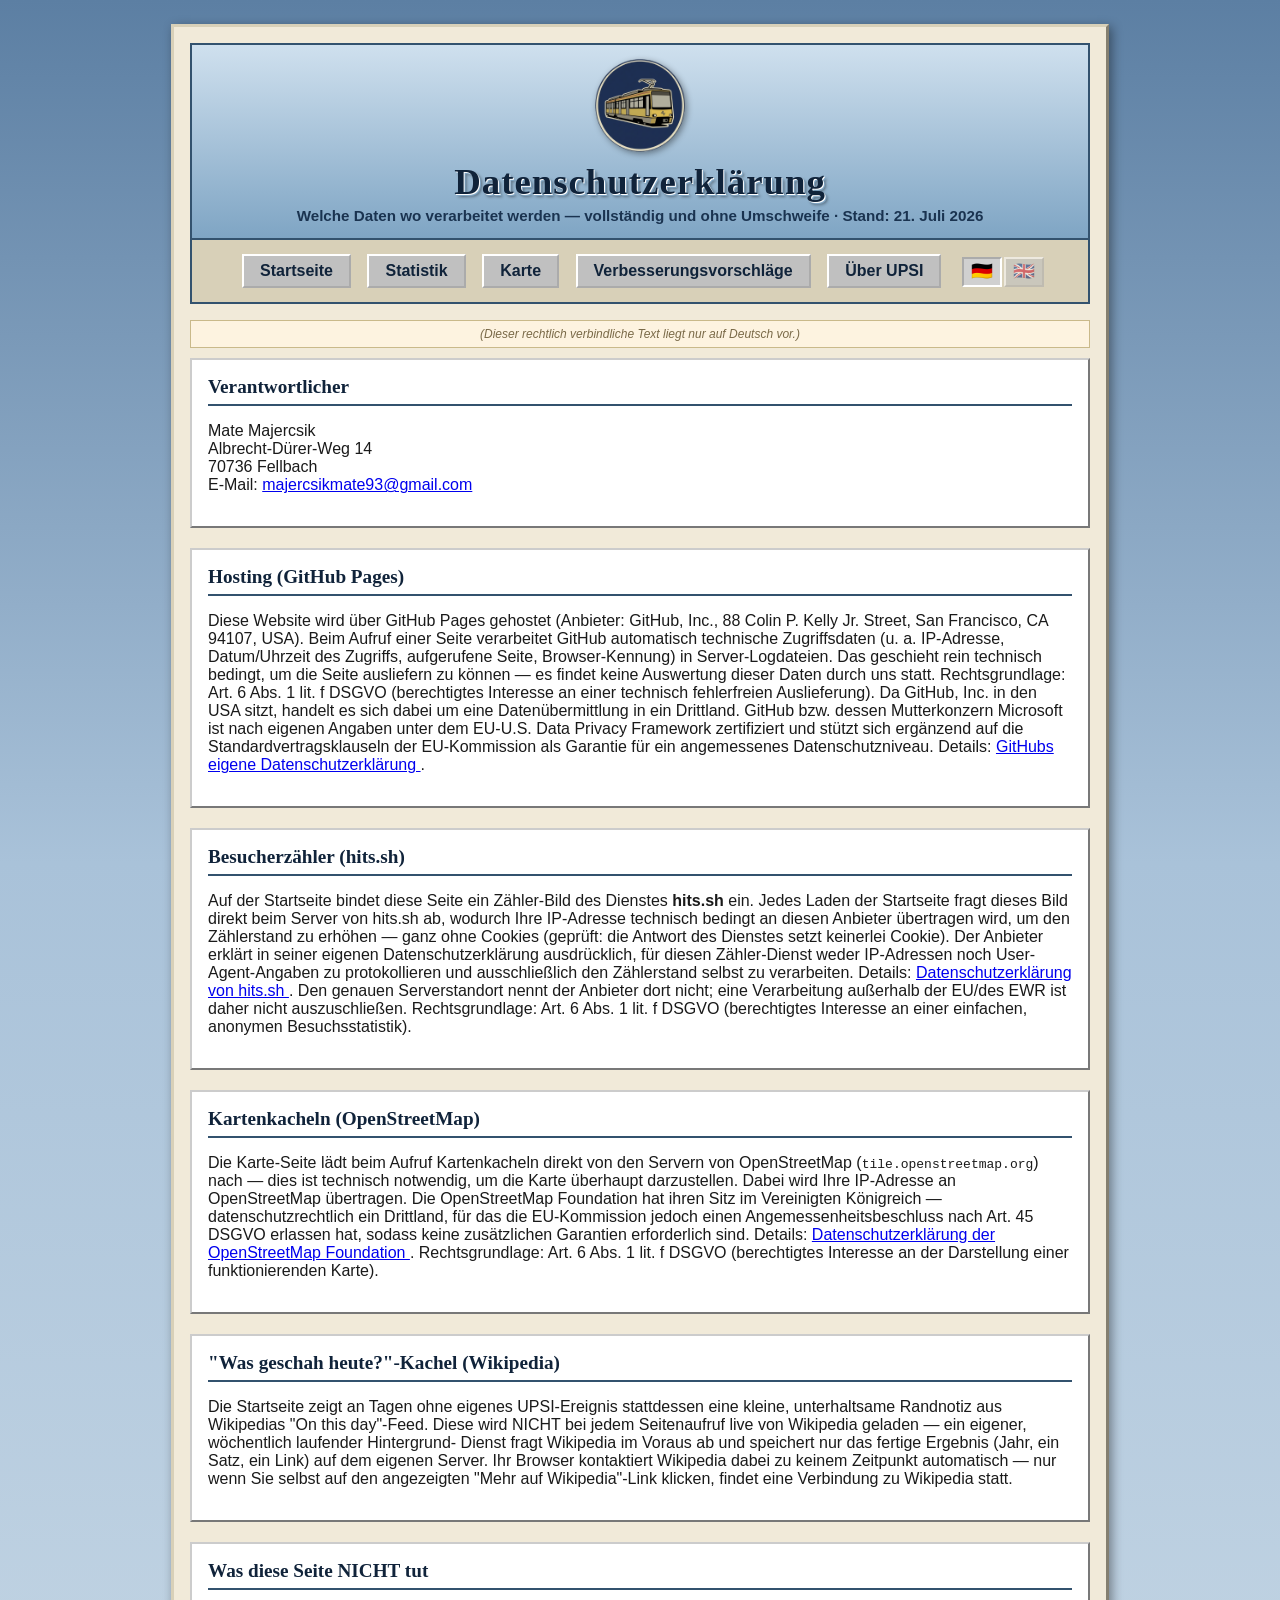
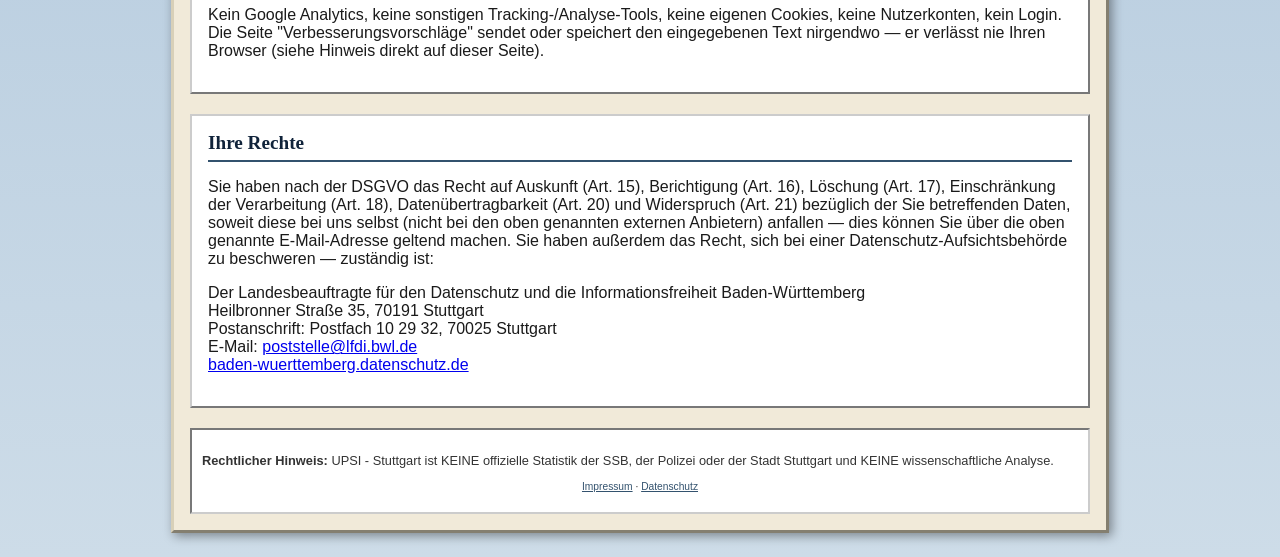
<file: datenschutz.html>
<!doctype html>
<html lang="de">
<head>
<meta charset="utf-8">
<meta name="viewport" content="width=device-width, initial-scale=1">
<title>Datenschutzerklärung - UPSI - Stuttgart</title>
<link rel="stylesheet" href="style.css">
<link rel="icon" type="image/png" href="favicon.png">
</head>
<body>
<div class="page">
  <header class="banner">
    <img class="site-logo" src="images/logo.png" alt="UPSI - Stuttgart Logo: Stadtbahn-Wagen in einem Rundabzeichen" width="140" height="145">
    <h1>Datenschutzerklärung</h1>
    <p class="subtitle" data-i18n="datenschutz.subtitle">Welche Daten wo verarbeitet werden — vollständig und ohne Umschweife · Stand: 21. Juli 2026</p>
  </header>

  <nav class="menu">
    <a href="index.html" data-i18n="nav.home">Startseite</a>
    <a href="statistik.html" data-i18n="nav.stats">Statistik</a>
    <a href="karte.html" data-i18n="nav.map">Karte</a>
    <a href="vorschlaege.html" data-i18n="nav.suggestions">Verbesserungsvorschläge</a>
    <a href="index.html#ueber" data-i18n="nav.about">Über UPSI</a>
    <span class="lang-toggle">
      <button type="button" class="lang-toggle-btn" data-lang="de" aria-label="Deutsch">🇩🇪</button>
      <button type="button" class="lang-toggle-btn" data-lang="en" aria-label="English">🇬🇧</button>
    </span>
  </nav>

  <main>
    <p class="hero-note" data-i18n="legal.germanOnlyNote">(Dieser rechtlich verbindliche Text liegt nur auf Deutsch vor.)</p>
    <section class="stat-card">
      <h2 class="stat-card-title">Verantwortlicher</h2>
      <p>
        Mate Majercsik<br>
        Albrecht-Dürer-Weg 14<br>
        70736 Fellbach<br>
        E-Mail: <a href="mailto:majercsikmate93@gmail.com">majercsikmate93@gmail.com</a>
      </p>
    </section>

    <section class="stat-card">
      <h2 class="stat-card-title">Hosting (GitHub Pages)</h2>
      <p>
        Diese Website wird über GitHub Pages gehostet (Anbieter: GitHub, Inc.,
        88 Colin P. Kelly Jr. Street, San Francisco, CA 94107, USA). Beim
        Aufruf einer Seite verarbeitet GitHub automatisch technische
        Zugriffsdaten (u. a. IP-Adresse, Datum/Uhrzeit des Zugriffs,
        aufgerufene Seite, Browser-Kennung) in Server-Logdateien. Das
        geschieht rein technisch bedingt, um die Seite ausliefern zu können
        — es findet keine Auswertung dieser Daten durch uns statt.
        Rechtsgrundlage: Art. 6 Abs. 1 lit. f DSGVO (berechtigtes Interesse
        an einer technisch fehlerfreien Auslieferung). Da GitHub, Inc. in
        den USA sitzt, handelt es sich dabei um eine Datenübermittlung in
        ein Drittland. GitHub bzw. dessen Mutterkonzern Microsoft ist nach
        eigenen Angaben unter dem EU-U.S. Data Privacy Framework
        zertifiziert und stützt sich ergänzend auf die
        Standardvertragsklauseln der EU-Kommission als Garantie für ein
        angemessenes Datenschutzniveau. Details:
        <a href="https://docs.github.com/de/site-policy/privacy-policies/github-general-privacy-statement" target="_blank" rel="noopener">
          GitHubs eigene Datenschutzerklärung
        </a>.
      </p>
    </section>

    <section class="stat-card">
      <h2 class="stat-card-title">Besucherzähler (hits.sh)</h2>
      <p>
        Auf der Startseite bindet diese Seite ein Zähler-Bild des Dienstes
        <strong>hits.sh</strong> ein. Jedes Laden der Startseite fragt dieses
        Bild direkt beim Server von hits.sh ab, wodurch Ihre IP-Adresse
        technisch bedingt an diesen Anbieter übertragen wird, um den
        Zählerstand zu erhöhen — ganz ohne Cookies (geprüft: die Antwort des
        Dienstes setzt keinerlei Cookie). Der Anbieter erklärt in seiner
        eigenen Datenschutzerklärung ausdrücklich, für diesen Zähler-Dienst
        weder IP-Adressen noch User-Agent-Angaben zu protokollieren und
        ausschließlich den Zählerstand selbst zu verarbeiten. Details:
        <a href="https://hits.sh/privacy/" target="_blank" rel="noopener">
          Datenschutzerklärung von hits.sh
        </a>. Den genauen Serverstandort nennt der Anbieter dort nicht;
        eine Verarbeitung außerhalb der EU/des EWR ist daher nicht
        auszuschließen. Rechtsgrundlage: Art. 6 Abs. 1 lit. f DSGVO
        (berechtigtes Interesse an einer einfachen, anonymen
        Besuchsstatistik).
      </p>
    </section>

    <section class="stat-card">
      <h2 class="stat-card-title">Kartenkacheln (OpenStreetMap)</h2>
      <p>
        Die Karte-Seite lädt beim Aufruf Kartenkacheln direkt von den
        Servern von OpenStreetMap (<code>tile.openstreetmap.org</code>)
        nach — dies ist technisch notwendig, um die Karte überhaupt
        darzustellen. Dabei wird Ihre IP-Adresse an OpenStreetMap
        übertragen. Die OpenStreetMap Foundation hat ihren Sitz im
        Vereinigten Königreich — datenschutzrechtlich ein Drittland, für das
        die EU-Kommission jedoch einen Angemessenheitsbeschluss nach Art. 45
        DSGVO erlassen hat, sodass keine zusätzlichen Garantien erforderlich
        sind. Details:
        <a href="https://osmfoundation.org/wiki/Privacy_Policy" target="_blank" rel="noopener">
          Datenschutzerklärung der OpenStreetMap Foundation
        </a>. Rechtsgrundlage: Art. 6 Abs. 1 lit. f DSGVO (berechtigtes
        Interesse an der Darstellung einer funktionierenden Karte).
      </p>
    </section>

    <section class="stat-card">
      <h2 class="stat-card-title">"Was geschah heute?"-Kachel (Wikipedia)</h2>
      <p>
        Die Startseite zeigt an Tagen ohne eigenes UPSI-Ereignis stattdessen
        eine kleine, unterhaltsame Randnotiz aus Wikipedias "On this
        day"-Feed. Diese wird NICHT bei jedem Seitenaufruf live von
        Wikipedia geladen — ein eigener, wöchentlich laufender Hintergrund-
        Dienst fragt Wikipedia im Voraus ab und speichert nur das fertige
        Ergebnis (Jahr, ein Satz, ein Link) auf dem eigenen Server. Ihr
        Browser kontaktiert Wikipedia dabei zu keinem Zeitpunkt automatisch —
        nur wenn Sie selbst auf den angezeigten "Mehr auf Wikipedia"-Link
        klicken, findet eine Verbindung zu Wikipedia statt.
      </p>
    </section>

    <section class="stat-card">
      <h2 class="stat-card-title">Was diese Seite NICHT tut</h2>
      <p>
        Kein Google Analytics, keine sonstigen Tracking-/Analyse-Tools,
        keine eigenen Cookies, keine Nutzerkonten, kein Login. Die Seite
        "Verbesserungsvorschläge" sendet oder speichert den eingegebenen
        Text nirgendwo — er verlässt nie Ihren Browser (siehe Hinweis direkt
        auf dieser Seite).
      </p>
    </section>

    <section class="stat-card">
      <h2 class="stat-card-title">Ihre Rechte</h2>
      <p>
        Sie haben nach der DSGVO das Recht auf Auskunft (Art. 15), Berichtigung
        (Art. 16), Löschung (Art. 17), Einschränkung der Verarbeitung
        (Art. 18), Datenübertragbarkeit (Art. 20) und Widerspruch (Art. 21)
        bezüglich der Sie betreffenden Daten, soweit diese bei uns selbst
        (nicht bei den oben genannten externen Anbietern) anfallen — dies
        können Sie über die oben genannte E-Mail-Adresse geltend machen. Sie
        haben außerdem das Recht, sich bei einer Datenschutz-Aufsichtsbehörde
        zu beschweren — zuständig ist:
      </p>
      <p>
        Der Landesbeauftragte für den Datenschutz und die Informationsfreiheit
        Baden-Württemberg<br>
        Heilbronner Straße 35, 70191 Stuttgart<br>
        Postanschrift: Postfach 10 29 32, 70025 Stuttgart<br>
        E-Mail: <a href="mailto:poststelle@lfdi.bwl.de">poststelle@lfdi.bwl.de</a><br>
        <a href="https://www.baden-wuerttemberg.datenschutz.de/" target="_blank" rel="noopener">
          baden-wuerttemberg.datenschutz.de
        </a>
      </p>
    </section>
  </main>

  <footer class="legal">
    <p data-i18n="footer.legalNoticeShort" data-i18n-html>
      <strong>Rechtlicher Hinweis:</strong> UPSI - Stuttgart ist KEINE
      offizielle Statistik der SSB, der Polizei oder der Stadt Stuttgart und
      KEINE wissenschaftliche Analyse.
    </p>
    <p class="footer-links"><a href="impressum.html" data-i18n="footer.impressum">Impressum</a> · <a href="datenschutz.html" data-i18n="footer.datenschutz">Datenschutz</a></p>
  </footer>
</div>
<script src="strings.js"></script>
</body>
</html>
</file>
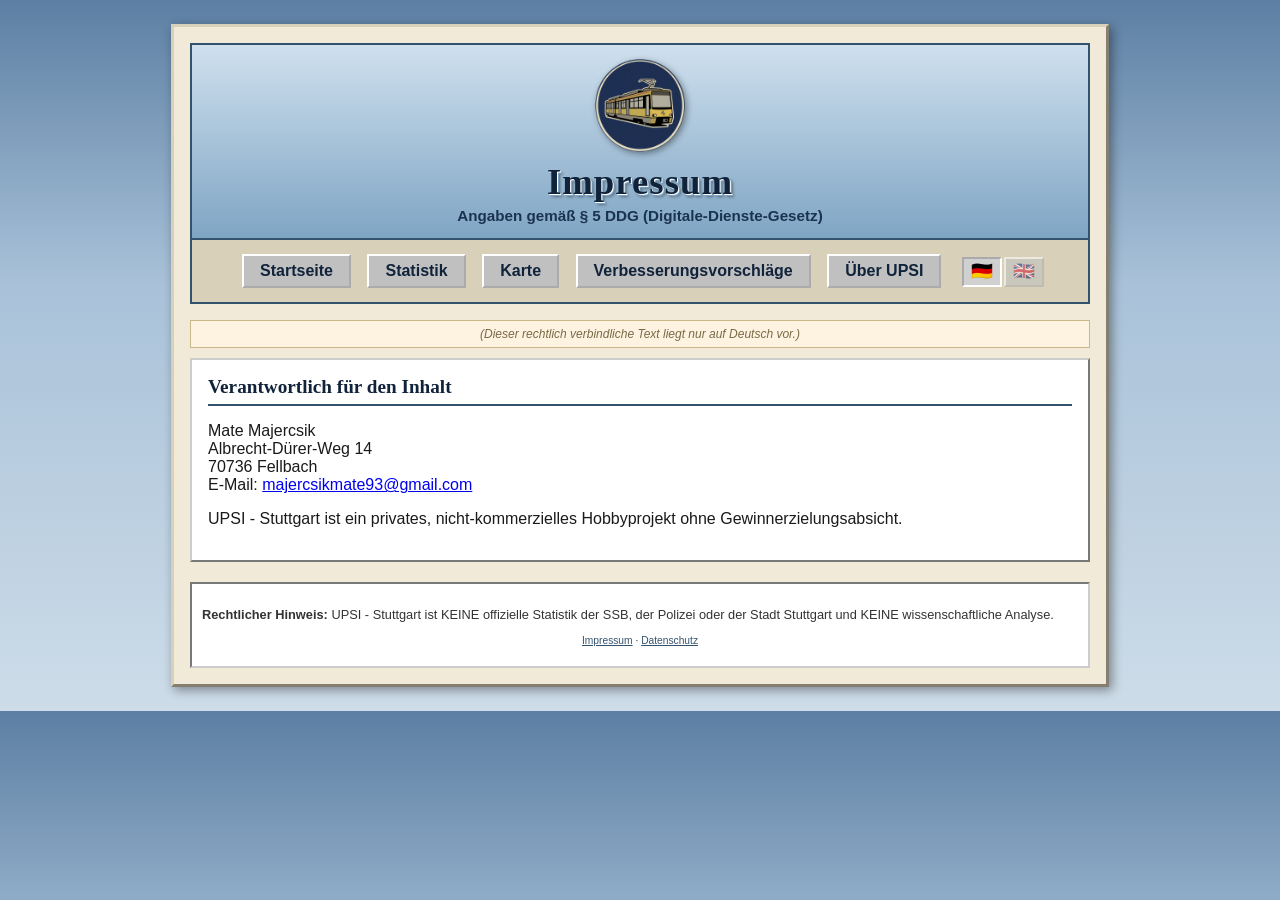
<file: impressum.html>
<!doctype html>
<html lang="de">
<head>
<meta charset="utf-8">
<meta name="viewport" content="width=device-width, initial-scale=1">
<title>Impressum - UPSI - Stuttgart</title>
<link rel="stylesheet" href="style.css">
<link rel="icon" type="image/png" href="favicon.png">
</head>
<body>
<div class="page">
  <header class="banner">
    <img class="site-logo" src="images/logo.png" alt="UPSI - Stuttgart Logo: Stadtbahn-Wagen in einem Rundabzeichen" width="140" height="145">
    <h1>Impressum</h1>
    <p class="subtitle" data-i18n="impressum.subtitle">Angaben gemäß § 5 DDG (Digitale-Dienste-Gesetz)</p>
  </header>

  <nav class="menu">
    <a href="index.html" data-i18n="nav.home">Startseite</a>
    <a href="statistik.html" data-i18n="nav.stats">Statistik</a>
    <a href="karte.html" data-i18n="nav.map">Karte</a>
    <a href="vorschlaege.html" data-i18n="nav.suggestions">Verbesserungsvorschläge</a>
    <a href="index.html#ueber" data-i18n="nav.about">Über UPSI</a>
    <span class="lang-toggle">
      <button type="button" class="lang-toggle-btn" data-lang="de" aria-label="Deutsch">🇩🇪</button>
      <button type="button" class="lang-toggle-btn" data-lang="en" aria-label="English">🇬🇧</button>
    </span>
  </nav>

  <main>
    <p class="hero-note" data-i18n="legal.germanOnlyNote">(Dieser rechtlich verbindliche Text liegt nur auf Deutsch vor.)</p>
    <section class="stat-card">
      <h2 class="stat-card-title">Verantwortlich für den Inhalt</h2>
      <p>
        Mate Majercsik<br>
        Albrecht-Dürer-Weg 14<br>
        70736 Fellbach<br>
        E-Mail: <a href="mailto:majercsikmate93@gmail.com">majercsikmate93@gmail.com</a>
      </p>
      <p>
        UPSI - Stuttgart ist ein privates, nicht-kommerzielles Hobbyprojekt
        ohne Gewinnerzielungsabsicht.
      </p>
    </section>
  </main>

  <footer class="legal">
    <p data-i18n="footer.legalNoticeShort" data-i18n-html>
      <strong>Rechtlicher Hinweis:</strong> UPSI - Stuttgart ist KEINE
      offizielle Statistik der SSB, der Polizei oder der Stadt Stuttgart und
      KEINE wissenschaftliche Analyse.
    </p>
    <p class="footer-links"><a href="impressum.html" data-i18n="footer.impressum">Impressum</a> · <a href="datenschutz.html" data-i18n="footer.datenschutz">Datenschutz</a></p>
  </footer>
</div>
<script src="strings.js"></script>
</body>
</html>
</file>
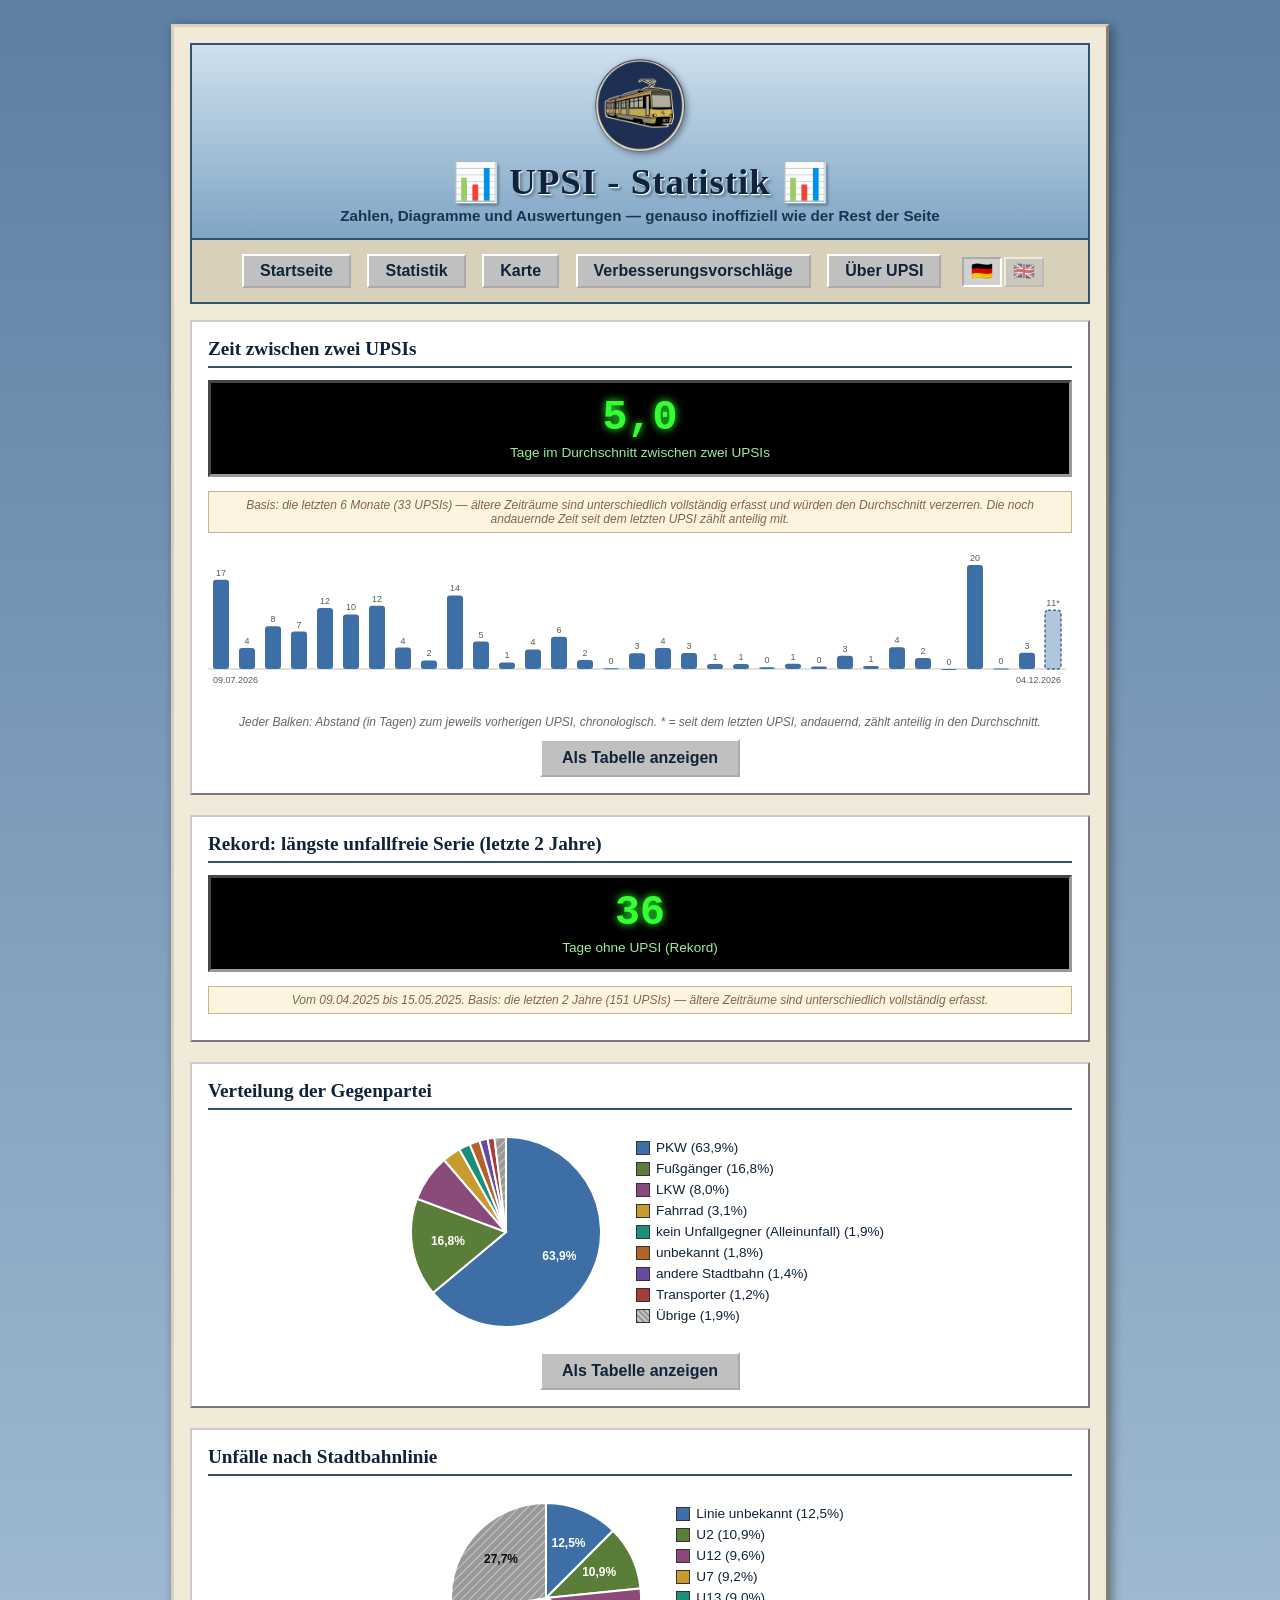
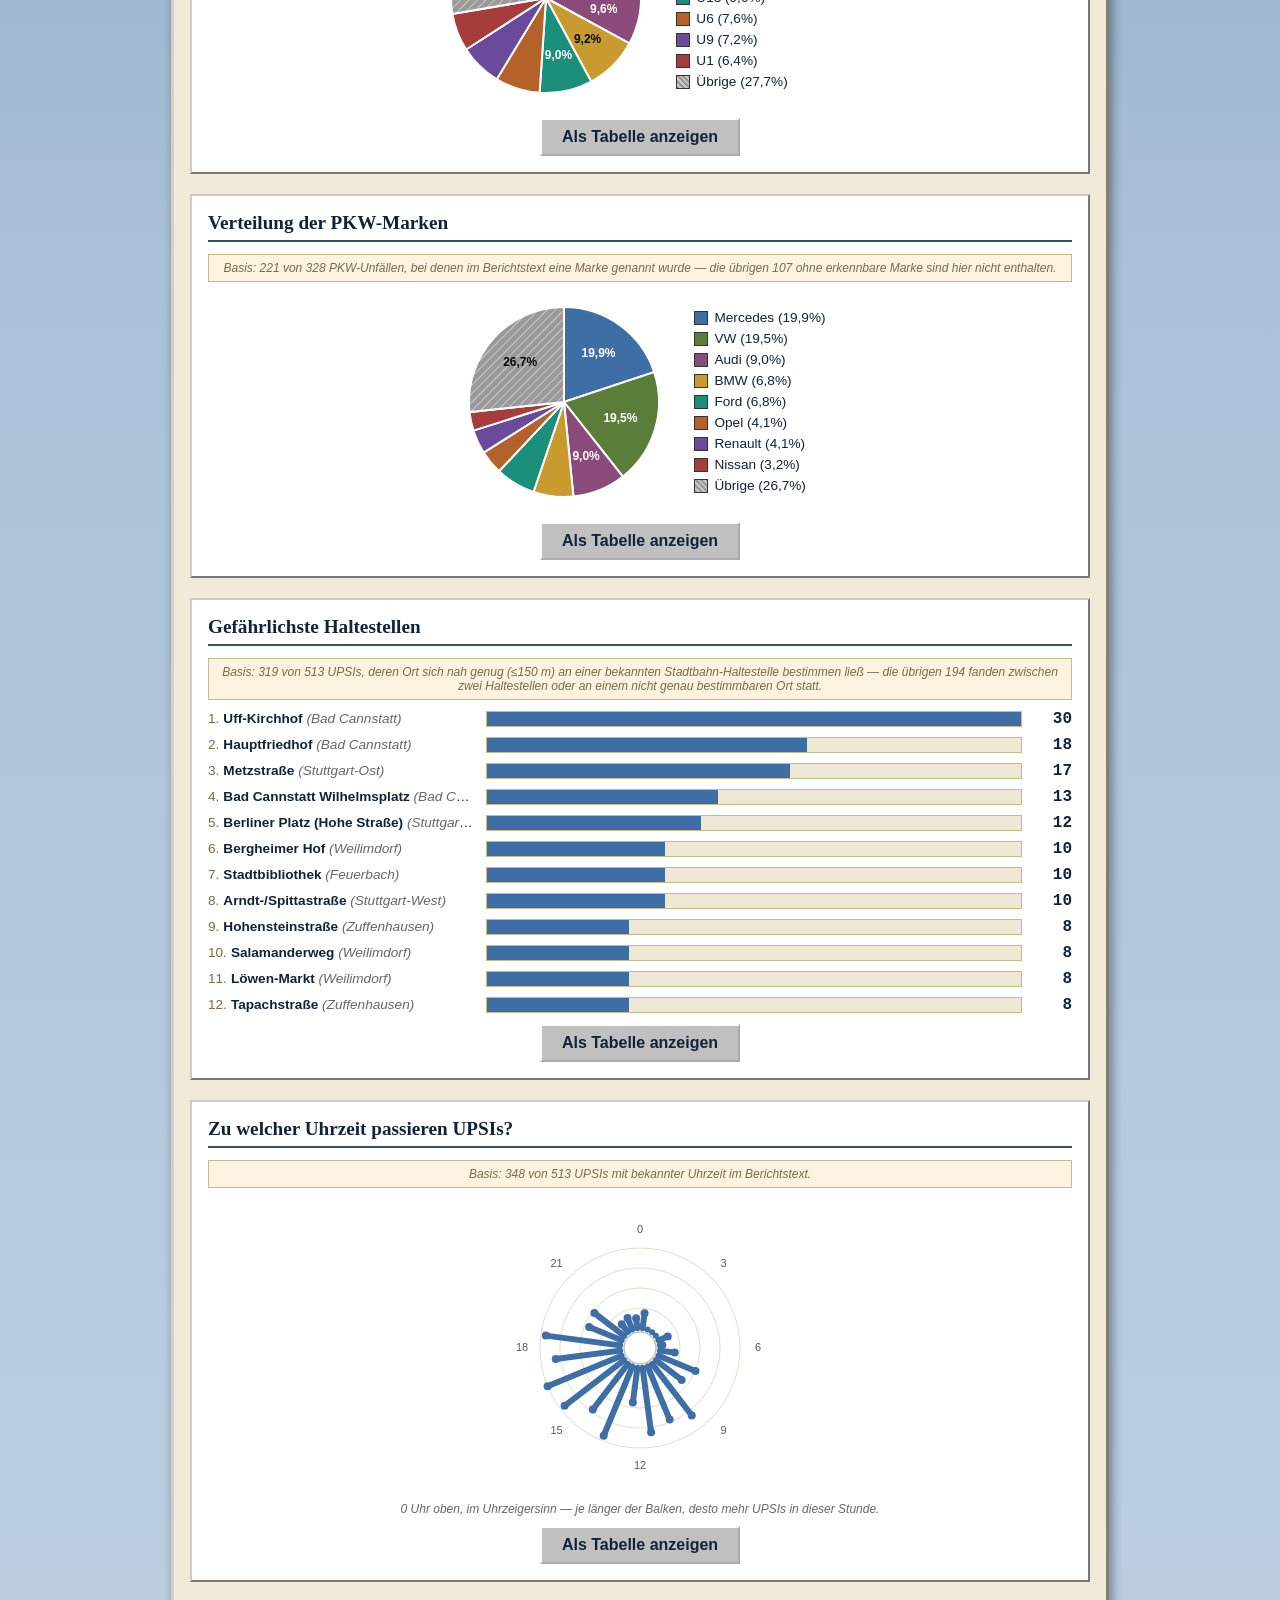
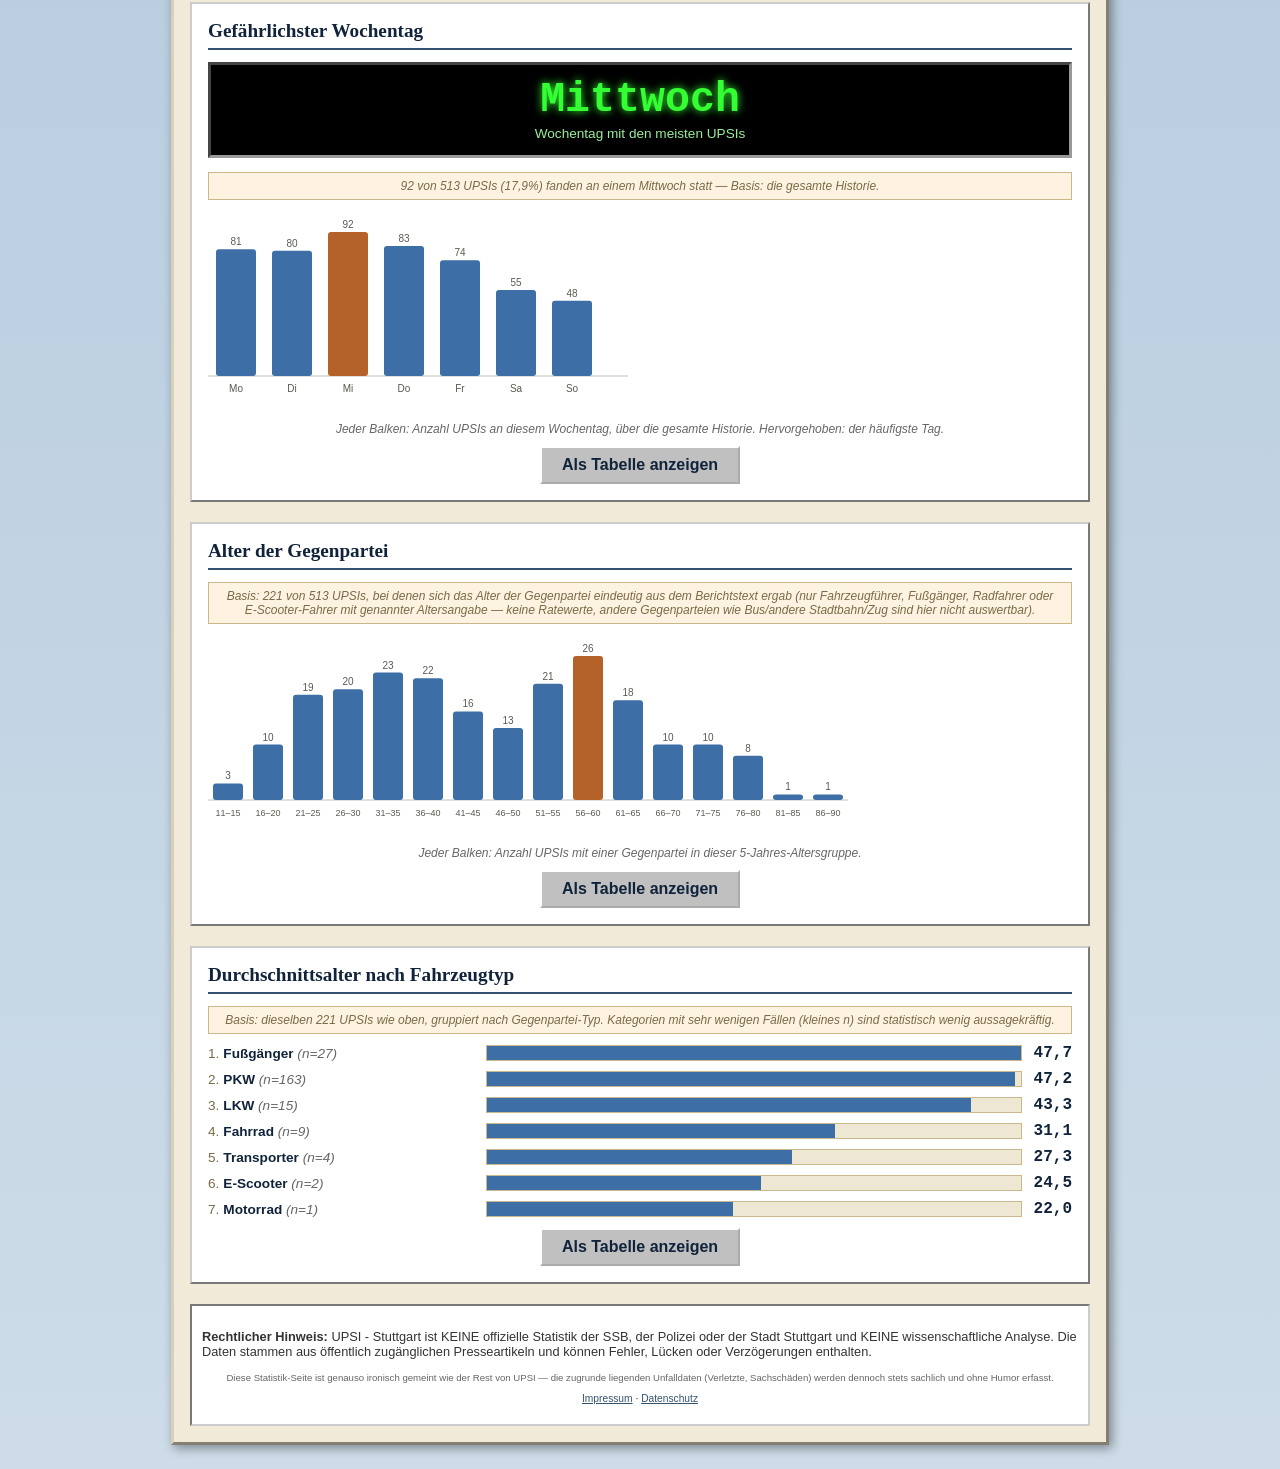
<file: statistik.html>
<!doctype html>
<html lang="de">
<head>
<meta charset="utf-8">
<meta name="viewport" content="width=device-width, initial-scale=1">
<title>Statistik - UPSI - Stuttgart</title>
<link rel="stylesheet" href="style.css">
<link rel="icon" type="image/png" href="favicon.png">
</head>
<body>
<div class="page">
  <header class="banner">
    <img class="site-logo" src="images/logo.png" alt="UPSI - Stuttgart Logo: Stadtbahn-Wagen in einem Rundabzeichen" width="140" height="145">
    <h1>📊 UPSI - Statistik 📊</h1>
    <p class="subtitle" data-i18n="stats.subtitle">Zahlen, Diagramme und Auswertungen — genauso inoffiziell wie der Rest der Seite</p>
  </header>

  <nav class="menu">
    <a href="index.html" data-i18n="nav.home">Startseite</a>
    <a href="statistik.html" data-i18n="nav.stats">Statistik</a>
    <a href="karte.html" data-i18n="nav.map">Karte</a>
    <a href="vorschlaege.html" data-i18n="nav.suggestions">Verbesserungsvorschläge</a>
    <a href="index.html#ueber" data-i18n="nav.about">Über UPSI</a>
    <span class="lang-toggle">
      <button type="button" class="lang-toggle-btn" data-lang="de" aria-label="Deutsch">🇩🇪</button>
      <button type="button" class="lang-toggle-btn" data-lang="en" aria-label="English">🇬🇧</button>
    </span>
  </nav>

  <main>
    <section class="stat-card" id="gap-stat">
      <h2 class="stat-card-title" data-i18n="stats.gapTitle">Zeit zwischen zwei UPSIs</h2>
      <div class="hero-tile">
        <div class="hero-value" id="gap-average">–</div>
        <div class="hero-label" data-i18n="stats.gapHeroLabel">Tage im Durchschnitt zwischen zwei UPSIs</div>
      </div>
      <div class="chart-wrap" id="gap-chart-wrap">
        <p class="chart-loading" data-i18n="stats.loading">Lade Daten…</p>
      </div>
      <button type="button" class="retro-button table-toggle" data-target="gap-table" data-i18n="stats.tableToggle">Als Tabelle anzeigen</button>
      <div class="data-table-wrap" id="gap-table" hidden></div>
    </section>

    <section class="stat-card" id="record-stat">
      <h2 class="stat-card-title" data-i18n="stats.recordTitle">Rekord: längste unfallfreie Serie (letzte 2 Jahre)</h2>
      <div class="hero-tile">
        <div class="hero-value" id="record-value">–</div>
        <div class="hero-label" data-i18n="stats.recordHeroLabel">Tage ohne UPSI (Rekord)</div>
      </div>
      <p class="hero-note" id="record-note"></p>
    </section>

    <section class="stat-card" id="party-stat">
      <h2 class="stat-card-title" data-i18n="stats.partyTitle">Verteilung der Gegenpartei</h2>
      <div class="chart-wrap" id="party-chart-wrap">
        <p class="chart-loading" data-i18n="stats.loading">Lade Daten…</p>
      </div>
      <button type="button" class="retro-button table-toggle" data-target="party-table" data-i18n="stats.tableToggle">Als Tabelle anzeigen</button>
      <div class="data-table-wrap" id="party-table" hidden></div>
    </section>

    <section class="stat-card" id="line-stat">
      <h2 class="stat-card-title" data-i18n="stats.lineTitle">Unfälle nach Stadtbahnlinie</h2>
      <div class="chart-wrap" id="line-chart-wrap">
        <p class="chart-loading" data-i18n="stats.loading">Lade Daten…</p>
      </div>
      <button type="button" class="retro-button table-toggle" data-target="line-table" data-i18n="stats.tableToggle">Als Tabelle anzeigen</button>
      <div class="data-table-wrap" id="line-table" hidden></div>
    </section>

    <section class="stat-card" id="brand-stat">
      <h2 class="stat-card-title" data-i18n="stats.brandTitle">Verteilung der PKW-Marken</h2>
      <p class="hero-note" id="brand-note"></p>
      <div class="chart-wrap" id="brand-chart-wrap">
        <p class="chart-loading" data-i18n="stats.loading">Lade Daten…</p>
      </div>
      <button type="button" class="retro-button table-toggle" data-target="brand-table" data-i18n="stats.tableToggle">Als Tabelle anzeigen</button>
      <div class="data-table-wrap" id="brand-table" hidden></div>
    </section>

    <section class="stat-card" id="stop-stat">
      <h2 class="stat-card-title" data-i18n="stats.stopTitle">Gefährlichste Haltestellen</h2>
      <p class="hero-note" id="stop-note"></p>
      <div class="chart-wrap" id="stop-chart-wrap">
        <p class="chart-loading" data-i18n="stats.loading">Lade Daten…</p>
      </div>
      <button type="button" class="retro-button table-toggle" data-target="stop-table" data-i18n="stats.tableToggle">Als Tabelle anzeigen</button>
      <div class="data-table-wrap" id="stop-table" hidden></div>
    </section>

    <section class="stat-card" id="clock-stat">
      <h2 class="stat-card-title" data-i18n="stats.clockTitle">Zu welcher Uhrzeit passieren UPSIs?</h2>
      <p class="hero-note" id="clock-note"></p>
      <div class="chart-wrap" id="clock-chart-wrap">
        <p class="chart-loading" data-i18n="stats.loading">Lade Daten…</p>
      </div>
      <button type="button" class="retro-button table-toggle" data-target="clock-table" data-i18n="stats.tableToggle">Als Tabelle anzeigen</button>
      <div class="data-table-wrap" id="clock-table" hidden></div>
    </section>

    <section class="stat-card" id="weekday-stat">
      <h2 class="stat-card-title" data-i18n="stats.weekdayTitle">Gefährlichster Wochentag</h2>
      <div class="hero-tile">
        <div class="hero-value" id="weekday-value">–</div>
        <div class="hero-label" data-i18n="stats.weekdayHeroLabel">Wochentag mit den meisten UPSIs</div>
      </div>
      <p class="hero-note" id="weekday-note"></p>
      <div class="chart-wrap" id="weekday-chart-wrap">
        <p class="chart-loading" data-i18n="stats.loading">Lade Daten…</p>
      </div>
      <button type="button" class="retro-button table-toggle" data-target="weekday-table" data-i18n="stats.tableToggle">Als Tabelle anzeigen</button>
      <div class="data-table-wrap" id="weekday-table" hidden></div>
    </section>

    <section class="stat-card" id="age-stat">
      <h2 class="stat-card-title" data-i18n="stats.ageTitle">Alter der Gegenpartei</h2>
      <p class="hero-note" id="age-note"></p>
      <div class="chart-wrap" id="age-chart-wrap">
        <p class="chart-loading" data-i18n="stats.loading">Lade Daten…</p>
      </div>
      <button type="button" class="retro-button table-toggle" data-target="age-table" data-i18n="stats.tableToggle">Als Tabelle anzeigen</button>
      <div class="data-table-wrap" id="age-table" hidden></div>
    </section>

    <section class="stat-card" id="avg-age-stat">
      <h2 class="stat-card-title" data-i18n="stats.avgAgeTitle">Durchschnittsalter nach Fahrzeugtyp</h2>
      <p class="hero-note" id="avg-age-note"></p>
      <div class="chart-wrap" id="avg-age-chart-wrap">
        <p class="chart-loading" data-i18n="stats.loading">Lade Daten…</p>
      </div>
      <button type="button" class="retro-button table-toggle" data-target="avg-age-table" data-i18n="stats.tableToggle">Als Tabelle anzeigen</button>
      <div class="data-table-wrap" id="avg-age-table" hidden></div>
    </section>
  </main>

  <footer class="legal">
    <p data-i18n="footer.legalNoticeStats" data-i18n-html>
      <strong>Rechtlicher Hinweis:</strong> UPSI - Stuttgart ist KEINE
      offizielle Statistik der SSB, der Polizei oder der Stadt Stuttgart und
      KEINE wissenschaftliche Analyse. Die Daten stammen aus öffentlich
      zugänglichen Presseartikeln und können Fehler, Lücken oder
      Verzögerungen enthalten.
    </p>
    <p class="joke-disclaimer" data-i18n="footer.jokeDisclaimerStats">
      Diese Statistik-Seite ist genauso ironisch gemeint wie der Rest von
      UPSI — die zugrunde liegenden Unfalldaten (Verletzte, Sachschäden)
      werden dennoch stets sachlich und ohne Humor erfasst.
    </p>
    <p class="footer-links"><a href="impressum.html" data-i18n="footer.impressum">Impressum</a> · <a href="datenschutz.html" data-i18n="footer.datenschutz">Datenschutz</a></p>
  </footer>
</div>

<script src="strings.js"></script>
<script src="labels.js"></script>
<script src="statistik.js"></script>
</body>
</html>
</file>
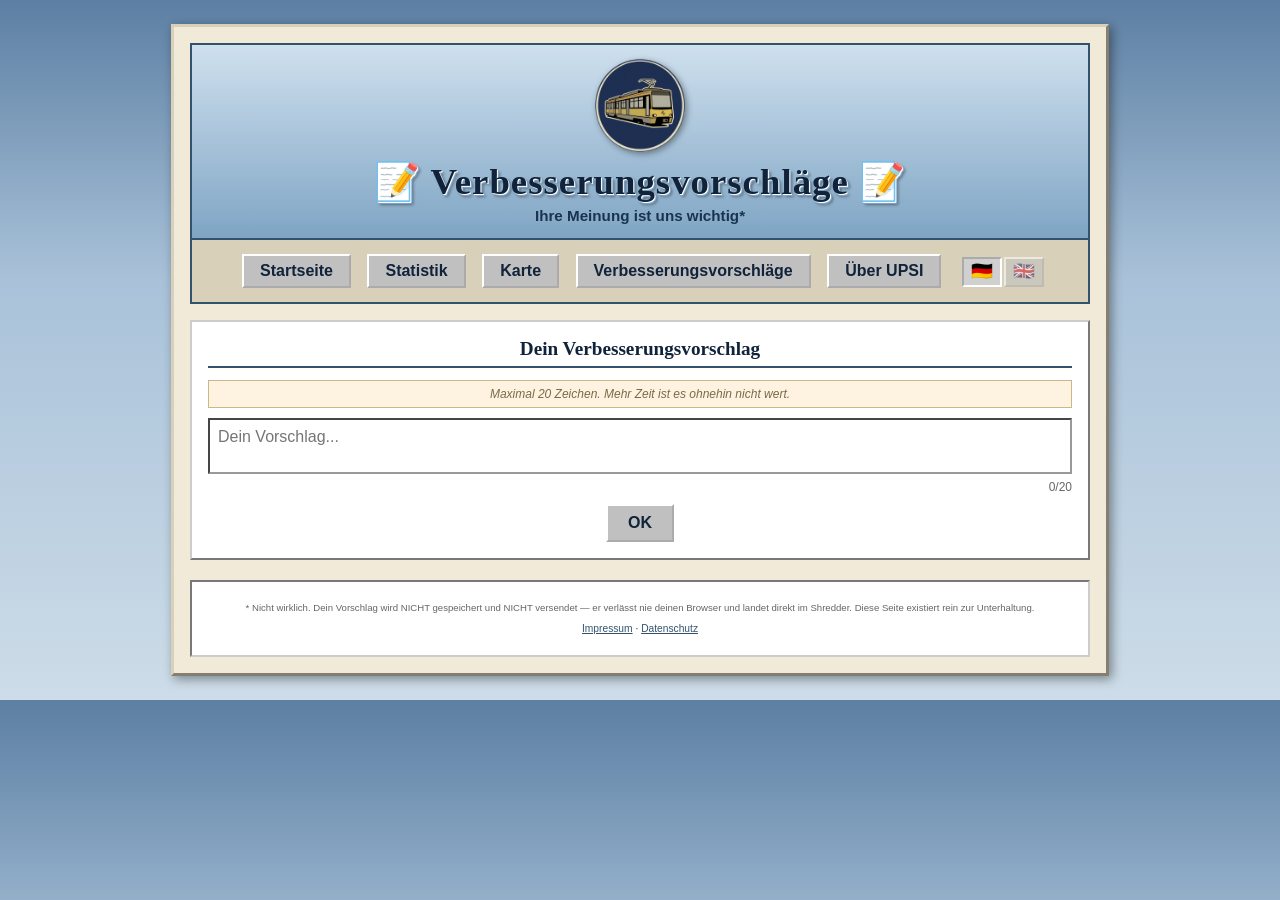
<file: vorschlaege.html>
<!doctype html>
<html lang="de">
<head>
<meta charset="utf-8">
<meta name="viewport" content="width=device-width, initial-scale=1">
<title>Verbesserungsvorschläge - UPSI - Stuttgart</title>
<link rel="stylesheet" href="style.css">
<link rel="icon" type="image/png" href="favicon.png">
</head>
<body>
<div class="page">
  <header class="banner">
    <img class="site-logo" src="images/logo.png" alt="UPSI - Stuttgart Logo: Stadtbahn-Wagen in einem Rundabzeichen" width="140" height="145">
    <h1>📝 Verbesserungsvorschläge 📝</h1>
    <p class="subtitle" data-i18n="suggestions.subtitle">Ihre Meinung ist uns wichtig*</p>
  </header>

  <nav class="menu">
    <a href="index.html" data-i18n="nav.home">Startseite</a>
    <a href="statistik.html" data-i18n="nav.stats">Statistik</a>
    <a href="karte.html" data-i18n="nav.map">Karte</a>
    <a href="vorschlaege.html" data-i18n="nav.suggestions">Verbesserungsvorschläge</a>
    <a href="index.html#ueber" data-i18n="nav.about">Über UPSI</a>
    <span class="lang-toggle">
      <button type="button" class="lang-toggle-btn" data-lang="de" aria-label="Deutsch">🇩🇪</button>
      <button type="button" class="lang-toggle-btn" data-lang="en" aria-label="English">🇬🇧</button>
    </span>
  </nav>

  <main>
    <section class="stat-card" id="suggestion-card">
      <h2 class="stat-card-title" data-i18n="suggestions.cardTitle">Dein Verbesserungsvorschlag</h2>
      <p class="hero-note" data-i18n="suggestions.heroNote">Maximal 20 Zeichen. Mehr Zeit ist es ohnehin nicht wert.</p>

      <form id="suggestion-form" class="suggestion-form">
        <textarea
          id="suggestion-text"
          maxlength="20"
          rows="2"
          placeholder="Dein Vorschlag..."
          data-i18n-attr="placeholder:suggestions.placeholder"
          autocomplete="off"
        ></textarea>
        <div class="char-count"><span id="char-count-value">0</span>/20</div>
        <button type="submit" class="retro-button" data-i18n="suggestions.ok">OK</button>
      </form>

      <div class="shredder-result" id="shredder-result" hidden>
        <img class="shredder-gif" id="shredder-gif" src="images/paper_shredder.gif" alt="Ein Papiershredder schreddert Papier" width="135" height="150">
        <div class="shredder-message-group" id="shredder-message-group" hidden>
          <p class="shredder-message" data-i18n="suggestions.shredderMessage">Ihr Vorschlag wurde abgelehnt.</p>
          <p class="shredder-submessage" data-i18n="suggestions.shredderSubmessage">Die Qualitätssicherung dankt für Ihr Verständnis.</p>
          <button type="button" class="retro-button" id="try-again-btn" data-i18n="suggestions.tryAgain">Neuer Versuch</button>
        </div>
      </div>
    </section>
  </main>

  <footer class="legal">
    <p class="joke-disclaimer" data-i18n="suggestions.footerDisclaimer">
      * Nicht wirklich. Dein Vorschlag wird NICHT gespeichert und NICHT
      versendet — er verlässt nie deinen Browser und landet direkt im
      Shredder. Diese Seite existiert rein zur Unterhaltung.
    </p>
    <p class="footer-links"><a href="impressum.html" data-i18n="footer.impressum">Impressum</a> · <a href="datenschutz.html" data-i18n="footer.datenschutz">Datenschutz</a></p>
  </footer>
</div>

<script src="strings.js"></script>
<script src="vorschlaege.js"></script>
</body>
</html>
</file>
<file: style.css>
/* UPSI - Stuttgart — campy, ironisches frühes-2000er-Webseiten-Design
   (Windows-95/98-Chrome-Optik: graue 3D-Buttons, LCD-Zähler, Marquee,
   "Under Construction"-Badges). Die tatsächlichen Unfalldaten bleiben
   davon unberührt sachlich — der Retro-Look betrifft nur Farben/Schrift/
   Zierelemente, nicht den Ton bei echten Vorfällen. */

body {
  margin: 0;
  padding: 0;
  font-family: Verdana, Geneva, Arial, sans-serif;
  background: linear-gradient(180deg, #5c7fa3 0%, #a9c2d9 40%, #cddce8 100%);
  color: #1a1a1a;
}

.page {
  max-width: 900px;
  margin: 24px auto;
  background: #f1ead9;
  border: 3px outset #d8d0b8;
  padding: 16px;
  box-shadow: 3px 3px 10px rgba(0, 0, 0, 0.4);
  overflow-x: hidden;
}

header.banner {
  text-align: center;
  background: linear-gradient(180deg, #cfe0ee 0%, #7fa5c4 100%);
  border: 2px solid #33526e;
  padding: 14px 10px;
  margin-bottom: 0;
}

.site-logo {
  display: block;
  margin: 0 auto 8px;
  width: 90px;
  height: auto;
  filter: drop-shadow(2px 2px 3px rgba(0, 0, 0, 0.4));
}

header.banner h1 {
  color: #10233a;
  text-shadow: 1px 1px 0 #fff, 2px 2px 0 #7fa5c4, 3px 3px 3px rgba(0,0,0,0.4);
  font-family: Georgia, "Times New Roman", serif;
  font-size: 2.3em;
  margin: 0 0 4px 0;
  letter-spacing: 1px;
}

header.banner .subtitle {
  color: #1a3350;
  font-size: 0.95em;
  margin: 0;
  font-weight: bold;
}

header.banner .subtitle strong {
  text-decoration: underline;
}

header.banner .total-count {
  color: #10233a;
  font-size: 0.85em;
  margin: 6px 0 0 0;
  font-style: italic;
}

.wiki-notice {
  background: #fdf3e0;
  border: 1px solid #c9b98a;
  color: #5a4a2a;
  font-size: 0.8em;
  font-style: italic;
  padding: 8px 12px;
  margin-bottom: 2px;
}

.wiki-notice-footnote {
  font-size: 0.85em;
  color: #7a6a48;
  margin-top: 4px;
}

.marquee-bar {
  background: #ffe066;
  border: 2px solid #33526e;
  border-top: none;
  overflow: hidden;
  white-space: nowrap;
  padding: 4px 0;
  margin-bottom: 16px;
}

.marquee-text {
  display: inline-block;
  color: #b30000;
  font-weight: bold;
  font-size: 0.9em;
  padding-left: 100%;
  animation: marquee 22s linear infinite;
}

@keyframes marquee {
  0% { transform: translateX(0); }
  100% { transform: translateX(-100%); }
}

.hit-counter-widget {
  display: flex;
  justify-content: center;
  align-items: baseline;
  gap: 8px;
  flex-wrap: wrap;
  background: #d8d0b8;
  border: 2px solid #33526e;
  padding: 6px;
  margin: 16px 0;
  font-size: 0.85em;
}

.hit-counter-label {
  font-weight: bold;
  color: #10233a;
}

.hit-counter-value {
  vertical-align: middle;
}

.counter-box {
  text-align: center;
  background: #000000;
  color: #33ff33;
  padding: 16px 10px;
  margin: 16px 0;
  border: 3px inset #999999;
}

.counter-label {
  font-size: 1em;
  margin-bottom: 10px;
  color: #cccccc;
}

.counter-numbers {
  display: flex;
  justify-content: center;
  align-items: baseline;
  gap: 16px;
  margin: 6px 0;
  font-family: "Courier New", monospace;
}

.counter-unit {
  display: flex;
  flex-direction: column;
  align-items: center;
}

.counter-box .number {
  font-size: 3em;
  font-weight: bold;
  line-height: 1;
  background: #001a00;
  border: 1px solid #33ff33;
  padding: 4px 8px;
  text-shadow: 0 0 8px #33ff33;
  min-width: 0.9em;
}

.counter-unit .unit-label {
  font-size: 0.8em;
  margin-top: 4px;
  color: #66cc66;
}

#last-incident-info {
  margin-top: 12px;
  font-size: 0.85em;
  color: #99ee99;
}

@media (max-width: 600px) {
  .counter-numbers {
    gap: 8px;
  }
  .counter-box .number {
    font-size: 1.9em;
  }
}

nav.menu {
  text-align: center;
  margin-bottom: 16px;
  padding: 10px;
  background: #d8d0b8;
  border: 2px solid #33526e;
  border-top: none;
}

nav.menu a {
  display: inline-block;
  color: #10233a;
  font-weight: bold;
  margin: 4px 6px;
  text-decoration: none;
  background: #c0c0c0;
  border: 2px outset #ffffff;
  padding: 6px 16px;
}

nav.menu a:hover {
  background: #d0d0d0;
}

nav.menu a:active {
  border-style: inset;
}

.lang-toggle {
  display: inline-flex;
  gap: 2px;
  margin: 4px 0 4px 10px;
  vertical-align: middle;
}

.lang-toggle-btn {
  font-size: 1.1em;
  line-height: 1;
  background: #c0c0c0;
  border: 2px outset #ffffff;
  padding: 4px 7px;
  cursor: pointer;
  opacity: 0.55;
}

.lang-toggle-btn:hover {
  opacity: 0.85;
}

.lang-toggle-btn.active {
  opacity: 1;
  border-style: inset;
  background: #d0d0d0;
}

.incident-list {
  display: flex;
  flex-direction: column;
  gap: 10px;
}

.incident-card {
  background: #ffffff;
  color: #000000;
  border: 2px outset #cccccc;
  padding: 10px;
}

.incident-card .meta {
  font-size: 0.85em;
  color: #444444;
}

.card-tags {
  display: flex;
  flex-wrap: wrap;
  gap: 4px;
  margin-bottom: 6px;
}

.incident-card a.source-link {
  color: #0000ee;
}

.load-more-wrapper {
  text-align: center;
  margin: 16px 0;
}

button.retro-button {
  font-family: inherit;
  font-size: 1em;
  font-weight: bold;
  color: #10233a;
  background: #c0c0c0;
  border: 2px outset #ffffff;
  padding: 8px 20px;
  cursor: pointer;
}

button.retro-button:active {
  border-style: inset;
}

.filter-bar {
  text-align: center;
  margin: 16px 0;
  padding: 10px;
  background: #ffffff;
  border: 2px dashed #33526e;
}

.filter-toggle {
  font-size: 0.8em;
  padding: 5px 14px;
}

.filter-groups {
  margin-top: 10px;
}

.filter-hint {
  font-size: 0.8em;
  color: #444444;
  margin-bottom: 6px;
  font-style: italic;
}

.filter-group {
  display: flex;
  flex-wrap: wrap;
  justify-content: center;
  gap: 4px;
  margin-bottom: 6px;
}

.tag-btn {
  font-family: inherit;
  font-size: 0.75em;
  font-weight: bold;
  color: #10233a;
  border: 2px outset #ffffff;
  padding: 3px 8px;
  cursor: pointer;
}

.tag-btn:active {
  border-style: inset;
}

.tag-btn.tag-type {
  background: #a9c7de;
}

.tag-btn.tag-party {
  background: #c3d9a8;
}

.tag-btn.tag-location {
  background: #e8c68a;
}

.tag-btn.tag-line {
  background: #d4a8d9;
}

.tag-btn.tag-year {
  background: #d9a8a8;
}

.tag-btn.active {
  border-style: inset;
  outline: 2px solid #b30000;
  outline-offset: -1px;
}

.card-tag {
  font-size: 0.7em;
  padding: 2px 6px;
}

footer.legal {
  margin-top: 20px;
  padding: 10px;
  background: #ffffff;
  color: #333333;
  font-size: 0.8em;
  border: 2px inset #cccccc;
}

.joke-disclaimer {
  color: #666666;
  font-size: 0.75em;
  text-align: center;
  margin-top: 10px;
}

.footer-links {
  text-align: center;
  margin-top: 10px;
  font-size: 0.8em;
}

.footer-links a {
  color: #33526e;
  text-decoration: underline;
}

.footer-links a:hover {
  color: #10233a;
}

.retro-badges {
  display: flex;
  justify-content: center;
  flex-wrap: wrap;
  gap: 10px;
  margin-top: 14px;
}

.construction-badge,
.viewed-badge {
  display: inline-block;
  font-size: 0.7em;
  font-weight: bold;
  padding: 4px 8px;
  border: 2px outset #ffffff;
  background: repeating-linear-gradient(
    45deg,
    #ffd400,
    #ffd400 6px,
    #222222 6px,
    #222222 12px
  );
  color: #000000;
  text-shadow: 1px 1px 0 #fff;
}

.viewed-badge {
  background: #c0c0c0;
}

.last-updated {
  text-align: center;
  font-size: 0.75em;
  color: #66cc66;
  margin-top: 6px;
}

@media (max-width: 600px) {
  header.banner h1 {
    font-size: 1.5em;
  }
  .site-logo {
    width: 64px;
  }
  .page {
    margin: 8px;
    padding: 12px;
  }
  .marquee-text {
    font-size: 0.8em;
  }
}

/* ---- Statistik-Seite ---- */

.stat-card {
  background: #ffffff;
  border: 2px outset #cccccc;
  padding: 16px;
  margin-bottom: 20px;
}

.stat-card-title {
  font-family: Georgia, "Times New Roman", serif;
  color: #10233a;
  font-size: 1.2em;
  margin: 0 0 12px 0;
  border-bottom: 2px solid #33526e;
  padding-bottom: 6px;
}

.hero-tile {
  text-align: center;
  background: #000000;
  border: 3px inset #999999;
  padding: 14px 10px;
  margin-bottom: 14px;
}

.hero-value {
  font-family: "Courier New", monospace;
  font-size: 2.6em;
  font-weight: bold;
  color: #33ff33;
  text-shadow: 0 0 8px #33ff33;
  line-height: 1;
}

.hero-label {
  color: #99ee99;
  font-size: 0.85em;
  margin-top: 6px;
}

.hero-note {
  font-size: 0.75em;
  color: #7a6a48;
  font-style: italic;
  text-align: center;
  margin-bottom: 10px;
  background: #fdf3e0;
  border: 1px solid #c9b98a;
  padding: 6px 10px;
}

.on-this-day-card {
  margin: 16px 0;
}

.on-this-day-card .stat-card-title {
  font-size: 1.05em;
}

#on-this-day-body p {
  margin: 0 0 8px 0;
}

.on-this-day-list {
  list-style: none;
  margin: 0;
  padding: 0;
  font-size: 0.9em;
}

.on-this-day-list li {
  padding: 3px 0;
  border-bottom: 1px dashed #cccccc;
}

.on-this-day-list li:last-child {
  border-bottom: none;
}

.chart-wrap {
  display: flex;
  flex-direction: column;
  align-items: center;
  margin-bottom: 10px;
}

.chart-loading {
  color: #666666;
  font-style: italic;
}

.chart-row {
  display: flex;
  flex-wrap: wrap;
  align-items: center;
  justify-content: center;
  gap: 20px;
}

.chart-legend {
  display: flex;
  flex-direction: column;
  gap: 6px;
  font-size: 0.85em;
}

.chart-legend-item {
  display: flex;
  align-items: center;
  gap: 6px;
  color: #10233a;
}

.chart-legend-swatch {
  display: inline-block;
  width: 12px;
  height: 12px;
  border: 1px solid #333333;
  flex-shrink: 0;
}

.chart-scroll {
  overflow-x: auto;
  width: 100%;
  padding-bottom: 4px;
}

.chart-caption {
  text-align: center;
  font-size: 0.75em;
  color: #666666;
  font-style: italic;
  margin-top: 4px;
}

.table-toggle {
  display: block;
  margin: 10px auto 0;
}

.data-table-wrap {
  margin-top: 12px;
  overflow-x: auto;
}

.data-table {
  width: 100%;
  border-collapse: collapse;
  font-size: 0.85em;
}

.data-table th,
.data-table td {
  border: 1px solid #cccccc;
  padding: 4px 8px;
  text-align: left;
}

.data-table th {
  background: #d8d0b8;
  color: #10233a;
}

.data-table tbody tr:nth-child(even) {
  background: #f4f4f4;
}

.hbar-list {
  display: flex;
  flex-direction: column;
  gap: 8px;
  width: 100%;
}

.hbar-row {
  display: grid;
  grid-template-columns: minmax(120px, 1fr) 2fr auto;
  align-items: center;
  gap: 10px;
  cursor: pointer;
}

.hbar-label {
  font-size: 0.85em;
  color: #10233a;
  overflow: hidden;
  text-overflow: ellipsis;
  white-space: nowrap;
}

.hbar-rank {
  color: #7a6a48;
  margin-right: 4px;
}

.hbar-name {
  font-weight: bold;
}

.hbar-sub {
  color: #666666;
  font-style: italic;
}

.hbar-track {
  background: #eee7d4;
  border: 1px solid #c9b98a;
  height: 14px;
  overflow: hidden;
}

.hbar-fill {
  height: 100%;
  min-width: 2px;
}

.hbar-count {
  font-family: "Courier New", monospace;
  font-weight: bold;
  color: #10233a;
  text-align: right;
  min-width: 2.5em;
}

@media (max-width: 480px) {
  .hbar-row {
    grid-template-columns: 1fr;
    gap: 2px;
  }
  .hbar-count {
    text-align: left;
  }
}

.chart-tooltip {
  position: absolute;
  z-index: 999;
  background: #000000;
  color: #ffffff;
  border: 1px solid #999999;
  padding: 6px 10px;
  font-size: 0.8em;
  pointer-events: none;
  max-width: 240px;
}

.chart-tooltip-row {
  display: flex;
  gap: 6px;
  align-items: baseline;
}

.chart-tooltip-value {
  font-weight: bold;
  color: #33ff33;
}

.chart-tooltip-label {
  color: #cccccc;
}

@media (max-width: 600px) {
  .chart-row {
    flex-direction: column;
  }
}

/* ---- Verbesserungsvorschläge-Seite ---- */

#suggestion-card {
  position: relative;
  overflow: hidden;
  text-align: center;
}

.suggestion-form textarea {
  width: 100%;
  max-width: 100%;
  box-sizing: border-box;
  font-family: inherit;
  font-size: 1em;
  padding: 8px;
  border: 2px inset #999999;
  resize: none;
}

.char-count {
  text-align: right;
  font-size: 0.75em;
  color: #666666;
  margin: 2px 0 10px;
}

.char-count.limit-near {
  color: #b30000;
  font-weight: bold;
}

/* Fliegender Zettel: startet exakt über dem Textfeld, das Ziel (Position des
   bereits sichtbaren Shredder-Schlitzes) wird per JS berechnet und als
   Inline-Transform gesetzt (siehe vorschlaege.js) -- deshalb hier nur die
   Optik + der Übergang, kein fester Zielwert. */
.flying-paper {
  position: absolute;
  background: #ffffff;
  border: 1px solid #999999;
  padding: 8px;
  font-size: 0.9em;
  color: #1a1a1a;
  text-align: left;
  box-shadow: 2px 2px 4px rgba(0, 0, 0, 0.3);
  word-wrap: break-word;
  pointer-events: none;
  transform: translate(0, 0) scale(1) rotate(0deg);
  opacity: 1;
  transition: transform 0.7s ease-in, opacity 0.3s ease-in 0.4s;
}

.shredder-message-group {
  animation: message-pop-in 0.25s ease-out;
}

@keyframes message-pop-in {
  from {
    opacity: 0;
    transform: translateY(-6px);
  }
  to {
    opacity: 1;
    transform: translateY(0);
  }
}

.shredder-result {
  margin-top: 6px;
}

.shredder-gif {
  display: block;
  margin: 0 auto;
}

.shredder-message {
  font-family: Georgia, "Times New Roman", serif;
  font-weight: bold;
  color: #b30000;
  font-size: 1.15em;
  margin: 10px 0 2px;
}

.shredder-submessage {
  font-size: 0.8em;
  color: #666666;
  font-style: italic;
  margin: 0 0 12px;
}

/* ---- Karte-Seite ---- */

.year-tabs {
  display: flex;
  flex-wrap: wrap;
  gap: 4px;
  justify-content: center;
  margin-bottom: 10px;
}

button.year-tab {
  font-family: inherit;
  font-size: 0.8em;
  font-weight: bold;
  color: #10233a;
  background: #c0c0c0;
  border: 2px outset #ffffff;
  padding: 4px 10px;
  cursor: pointer;
}

button.year-tab:active {
  border-style: inset;
}

button.year-tab.active {
  background: #a63c3c;
  color: #ffffff;
  border-style: inset;
}

.map-wrap {
  background: #ffffff;
  border: 3px inset #999999;
  padding: 4px;
  margin-bottom: 10px;
}

#leaflet-map {
  width: 100%;
  height: 480px;
}

/* Marker als eigenes div statt L.circleMarker (SVG) -- karte.js positioniert
   jeden Marker einzeln per Pixel-Offset (Spiderfy), das ist mit divIcon
   einfacher als mit einem Vektor-Layer. Ein Punkt = ein Incident, feste
   Größe/Farbe (siehe MARKER_DIAMETER/MARKER_COLOR in karte.js). */
.upsi-marker-wrap {
  background: transparent;
  border: none;
}

.upsi-marker {
  border-radius: 50%;
  border: 1.3px solid #101010;
  box-sizing: border-box;
  opacity: 0.85;
  cursor: pointer;
}

.leaflet-tooltip {
  font-family: Verdana, Geneva, Arial, sans-serif;
  font-size: 0.8em;
  color: #10233a;
  background: #fdf3e0;
  border: 2px solid #33526e;
  border-radius: 0;
  padding: 4px 8px;
}

.legend-row {
  display: flex;
  flex-wrap: wrap;
  justify-content: center;
  align-items: center;
  gap: 6px;
  font-size: 0.75em;
  color: #444444;
  margin-bottom: 10px;
}

.legend-dot {
  display: inline-block;
  border-radius: 50%;
  border: 1px solid #101010;
  vertical-align: middle;
}

.legend-dot-sm { width: 9px; height: 9px; }
.legend-dot-md { width: 14px; height: 14px; }
.legend-dot-lg { width: 20px; height: 20px; }

.legend-note {
  width: 100%;
  font-style: italic;
  text-align: center;
}

.list-view-details {
  margin-top: 10px;
  font-size: 0.9em;
}

.list-view-details summary {
  cursor: pointer;
  color: #0000ee;
  font-weight: bold;
  padding: 4px 0;
}

.list-view {
  list-style: none;
  margin: 8px 0 0;
  padding: 0;
  max-height: 260px;
  overflow-y: auto;
  border: 2px inset #cccccc;
  background: #ffffff;
}

.list-view li {
  border-bottom: 1px solid #eeeeee;
}

.list-view li:last-child {
  border-bottom: none;
}

.list-view button {
  width: 100%;
  text-align: left;
  background: none;
  border: none;
  padding: 6px 10px;
  font: inherit;
  cursor: pointer;
  color: #10233a;
}

.list-view button:hover,
.list-view button:focus-visible {
  background: #fdf3e0;
}

.list-view-count {
  float: right;
  font-weight: bold;
  color: #a63c3c;
}

.zone-detail {
  margin-top: 12px;
  background: #fdf3e0;
  border: 2px dashed #33526e;
  padding: 10px;
}

.zone-detail-header {
  display: flex;
  align-items: baseline;
  justify-content: space-between;
  gap: 8px;
  margin-bottom: 8px;
}

.zone-detail-title {
  font-family: Georgia, "Times New Roman", serif;
  font-weight: bold;
  color: #10233a;
  font-size: 1em;
}

.zone-detail-close {
  font-size: 0.8em;
  padding: 3px 10px;
}

.zone-detail-empty {
  font-size: 0.85em;
  color: #666666;
  font-style: italic;
}

/* Ortsteile wie Bad Cannstatt haben weit über 100 Einzel-Vorfälle -- ohne
   Deckel würde die Liste die Seite auf zehntausende Pixel Höhe aufblähen
   (real beobachtet beim Testen). Eigener Scroll-Container statt der
   Startseite-"Mehr anzeigen"-Paginierung, weil hier kein zusätzlicher
   Zustand (shownCount) für ein Nebenpanel gepflegt werden soll. */
#zone-detail-list {
  max-height: 420px;
  overflow-y: auto;
  padding-right: 2px;
}

@media (max-width: 600px) {
  #leaflet-map {
    height: 380px;
  }
}
</file>
